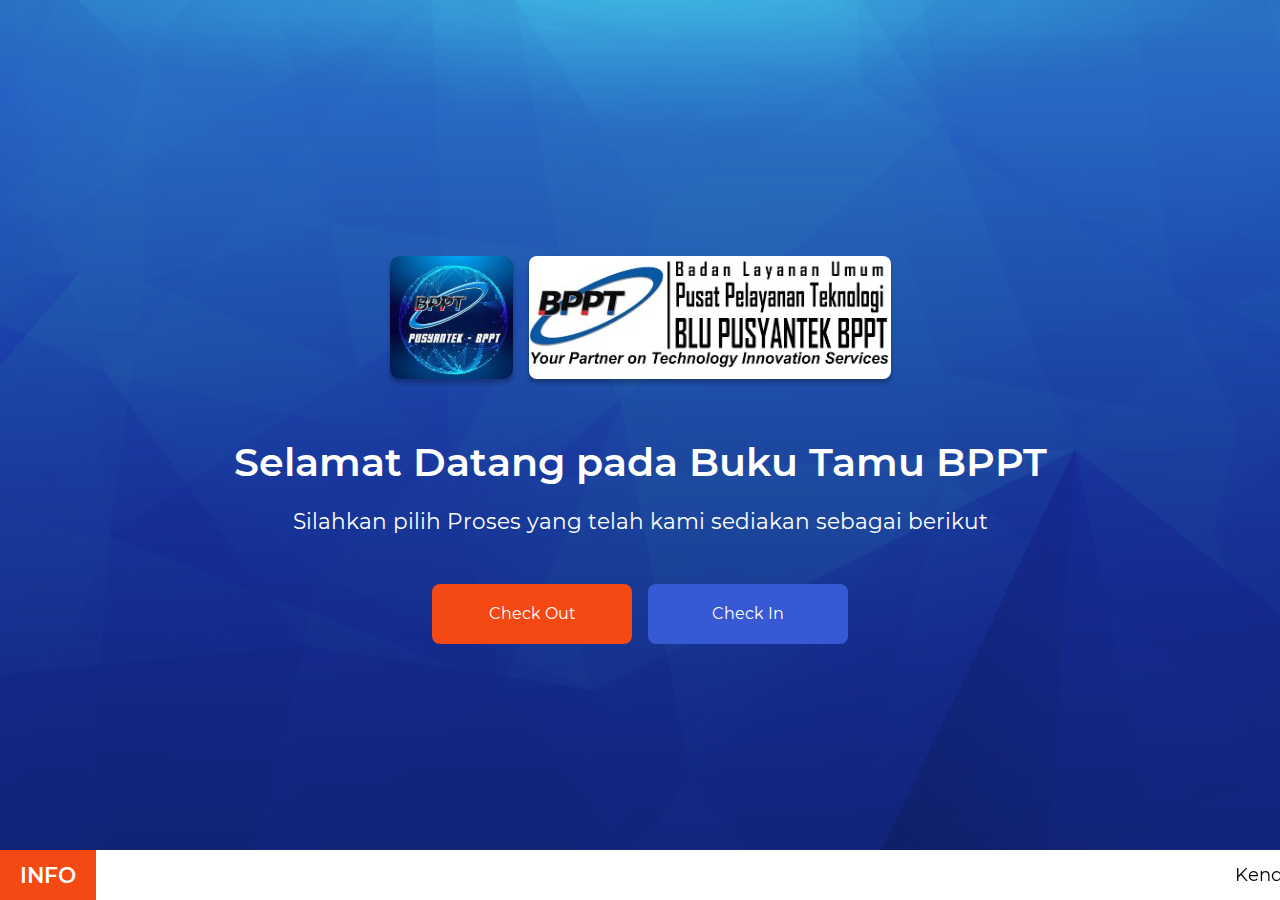
<file: index.html>
<!doctype html>
<html lang="en">

<head>
  <!-- Required meta tags -->
  <meta charset="utf-8">
  <meta name="viewport" content="width=device-width, initial-scale=1, shrink-to-fit=no">

  <!-- Bootstrap CSS -->
  <link rel="stylesheet" href="https://cdn.jsdelivr.net/npm/bootstrap@4.6.0/dist/css/bootstrap.min.css">
  <link rel="stylesheet" href="scss/style.css">

  <title>Hello, world!</title>
</head>

<body>
  <section id="home">
    <div class="container py-5">
      <div class="d-flex align-items-center justify-content-center mb-5">
        <img src="assets/media/logo.svg" alt="" class="mr-2 logo">
        <img src="assets/media/logo-text.svg" alt="" class="logo">
      </div>
      <h1 class="text-white font-semibold mb-3">Selamat Datang pada Buku Tamu BPPT</h1>
      <h4 class="text-white font-regular mb-5">Silahkan pilih Proses yang telah kami sediakan sebagai berikut</h4>
      <div class="d-flex justify-content-center">
        <button type="button" class="btn btn-danger big mr-3">Check Out</button>
        <button type="button" class="btn btn-primary big">Check In</button>
      </div>
    </div>
    <div class="info">
      <div class="border-info">
        <h4 class="text-white font-semibold">INFO</h4>
      </div>
      <div class="border-line">
        <marquee>Kendaraan militer Rusia yang diparkir bersiap untuk meluncur di sepanjang jalan Tverskaya menuju
          Lapangan Merah di Moskow, Rusia, Kamis (29/4/2021) waktu setempat
        </marquee>
      </div>
    </div>
  </section>


  <script src="https://code.jquery.com/jquery-3.5.1.slim.min.js"></script>
  <script src="https://cdn.jsdelivr.net/npm/popper.js@1.16.1/dist/umd/popper.min.js"></script>
  <script src="https://cdn.jsdelivr.net/npm/bootstrap@4.6.0/dist/js/bootstrap.min.js"></script>

</body>

</html>
</file>
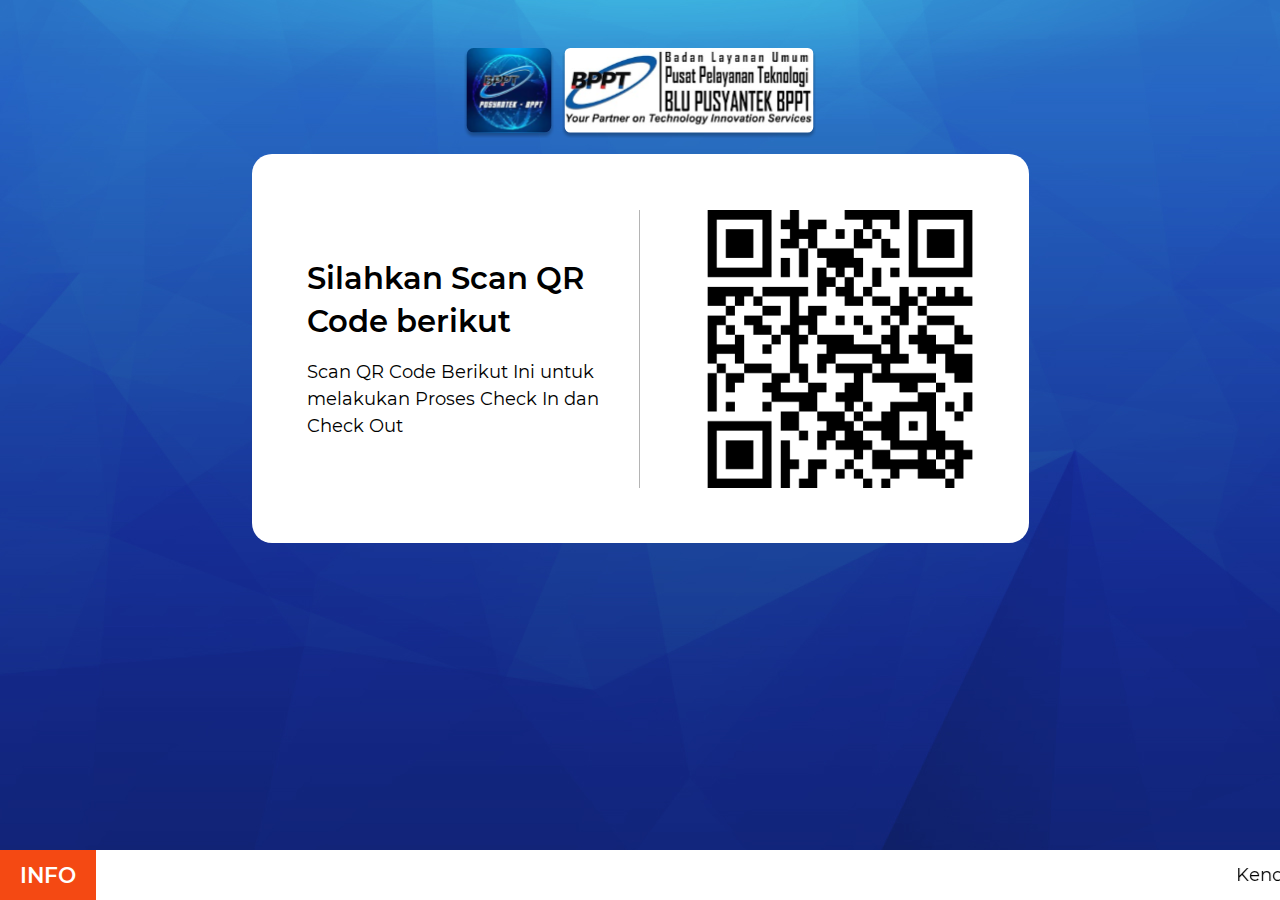
<file: registration.html>
<!doctype html>
<html lang="en">

<head>
  <!-- Required meta tags -->
  <meta charset="utf-8">
  <meta name="viewport" content="width=device-width, initial-scale=1, shrink-to-fit=no">

  <!-- Bootstrap CSS -->
  <link rel="stylesheet" href="https://cdn.jsdelivr.net/npm/bootstrap@4.6.0/dist/css/bootstrap.min.css">
  <link rel="stylesheet" href="scss/style.css">

  <title>Hello, world!</title>
</head>

<body>
  <section id="registration">
    <div class="container py-5">
      <div class="d-flex flex-sm-row flex-column align-items-center justify-content-center mb-3">
        <img src="assets/media/logo.svg" alt="" class="mr-sm-2 mr-0 logo img-regis">
        <img src="assets/media/logo-text.svg" alt="" class="logo text-regis">
      </div>

      <div class="barcode">
        <div class="text">
          <h2 class="font-semibold text-left mb-sm-3 mb-1">Silahkan Scan QR Code berikut </h2>
          <p class="text-left">Scan QR Code Berikut Ini untuk melakukan Proses Check In dan Check Out</p>
        </div>
        <div class="code">
          <img src="assets/media/barcode.png" alt="">
        </div>
      </div>
    </div>

    <div class="info">
      <div class="border-info">
        <h4 class="text-white font-semibold">INFO</h4>
      </div>
      <div class="border-line">
        <marquee>Kendaraan militer Rusia yang diparkir bersiap untuk meluncur di sepanjang jalan Tverskaya menuju
          Lapangan Merah di Moskow, Rusia, Kamis (29/4/2021) waktu setempat
        </marquee>
      </div>
    </div>
  </section>


  <script src="https://code.jquery.com/jquery-3.5.1.slim.min.js"></script>
  <script src="https://cdn.jsdelivr.net/npm/popper.js@1.16.1/dist/umd/popper.min.js"></script>
  <script src="https://cdn.jsdelivr.net/npm/bootstrap@4.6.0/dist/js/bootstrap.min.js"></script>

</body>

</html>
</file>
<file: scss/style.css>
@font-face {
  font-family: "Montserrat";
  src: url("/assets/fonts/Montserrat-Regular.ttf") format("truetype"), url("/assets/fonts/Montserrat-Regular.svg#Montserrat-Regular") format("svg");
  font-weight: 400;
  font-style: normal;
  font-display: swap;
}

@font-face {
  font-family: "Montserrat";
  src: url("/assets/fonts/Montserrat-SemiBold.ttf") format("truetype"), url("/assets/fonts/Montserrat-SemiBold.svg#Montserrat-SemiBold") format("svg");
  font-weight: 600;
  font-style: normal;
  font-display: swap;
}

@font-face {
  font-family: "Montserrat";
  src: url("/assets/fonts/Montserrat-Bold.ttf") format("truetype"), url("/assets/fonts/Montserrat-Bold.svg#Montserrat-Bold") format("svg");
  font-weight: 700;
  font-style: normal;
  font-display: swap;
}

*:focus {
  outline: none;
}

body {
  font-size: 18px !important;
  line-height: 1.5;
  color: #000;
  font-weight: 400;
  font-family: "Montserrat" !important;
  min-width: 100% !important;
}

h1,
h2,
h3,
h4,
h5,
h6,
.h1,
.h2,
.h3,
.h4,
.h5,
.h6 {
  font-family: "Montserrat" !important;
  font-weight: bold;
  margin: unset;
  line-height: 1.4;
}

h1,
.h1 {
  font-size: 2.2em;
}

h2,
.h2 {
  font-size: 1.7em;
}

h3,
.h3 {
  font-size: 1.3em;
}

h4,
.h4 {
  font-size: 1.2em;
}

h5,
.h5 {
  font-size: 1.1em;
}

h6,
.h6 {
  font-size: 1em;
}

p,
.p,
.psmall,
.pxsmall,
.pxxsmall {
  margin: 0;
}

p,
.p {
  font-size: 1em;
}

.psmall {
  font-size: 0.9em;
}

.pxsmall {
  font-size: 0.8em;
}

.pxxsmall {
  font-size: 0.7em;
}

a:hover {
  text-decoration: none;
}

.font-regular {
  font-weight: 400 !important;
}

.font-semibold {
  font-weight: 600 !important;
}

.font-bold {
  font-weight: 700 !important;
}

.text-white {
  color: #fff;
}

.pointer {
  cursor: pointer;
}

.btn-danger {
  background: #f44913 !important;
  border: #f44913 !important;
  border-radius: 8px !important;
}

.btn-danger:hover {
  background: #f44913 !important;
}

.btn-danger.big {
  width: 200px;
  height: 60px;
}

.btn-primary {
  background: #3759d3 !important;
  border: #3759d3 !important;
  border-radius: 8px !important;
}

.btn-primary:hover {
  background: #3759d3 !important;
}

.btn-primary.big {
  width: 200px;
  height: 60px;
}

.logo.img, .logo.text {
  height: 120px;
}

.logo.img-regis, .logo.text-regis {
  height: 90px;
}

#home,
#registration {
  background-image: url(/assets/media/background.jpg);
  background-size: cover;
  background-repeat: no-repeat;
  background-position: center;
  height: 100vh;
  width: 100vw;
  display: -webkit-box;
  display: -ms-flexbox;
  display: flex;
  -webkit-box-orient: vertical;
  -webkit-box-direction: normal;
      -ms-flex-direction: column;
          flex-direction: column;
  -webkit-box-pack: center;
      -ms-flex-pack: center;
          justify-content: center;
  -webkit-box-align: center;
      -ms-flex-align: center;
          align-items: center;
  text-align: center;
}

#home .info,
#registration .info {
  display: -webkit-box;
  display: -ms-flexbox;
  display: flex;
  width: 100%;
  height: 50px;
  position: absolute;
  bottom: 0;
}

#home .info .border-info,
#registration .info .border-info {
  background: #f44913;
  display: -webkit-box;
  display: -ms-flexbox;
  display: flex;
  -webkit-box-pack: center;
      -ms-flex-pack: center;
          justify-content: center;
  -webkit-box-align: center;
      -ms-flex-align: center;
          align-items: center;
  padding: 0 20px;
  height: 100%;
}

#home .info .border-line,
#registration .info .border-line {
  background: #fff;
  display: -webkit-box;
  display: -ms-flexbox;
  display: flex;
  -webkit-box-pack: center;
      -ms-flex-pack: center;
          justify-content: center;
  -webkit-box-align: center;
      -ms-flex-align: center;
          align-items: center;
  width: 94%;
  height: 100%;
}

#registration {
  -webkit-box-pack: start;
      -ms-flex-pack: start;
          justify-content: start;
}

#registration .barcode {
  background: #ffffff;
  border-radius: 20px;
  display: -webkit-box;
  display: -ms-flexbox;
  display: flex;
  width: 70%;
  margin: auto;
  padding: 5%;
}

#registration .barcode .text {
  width: 50%;
  border-right: 1px solid #b4b4b4;
  display: -webkit-box;
  display: -ms-flexbox;
  display: flex;
  -webkit-box-orient: vertical;
  -webkit-box-direction: normal;
      -ms-flex-direction: column;
          flex-direction: column;
  -webkit-box-pack: center;
      -ms-flex-pack: center;
          justify-content: center;
  padding-right: 20px;
}

#registration .barcode .code {
  width: 50%;
  -webkit-box-align: center;
      -ms-flex-align: center;
          align-items: center;
  display: -webkit-box;
  display: -ms-flexbox;
  display: flex;
  -webkit-box-pack: end;
      -ms-flex-pack: end;
          justify-content: flex-end;
}

#registration .barcode .code img {
  width: 80%;
}

@media only screen and (max-width: 992px) {
  body {
    font-size: 16px !important;
  }
  .logo.img, .logo.text {
    height: 100px;
  }
}

@media screen and (max-width: 823px) and (orientation: landscape) {
  #home,
  #registration {
    height: 100%;
    width: 100vw;
  }
  #home .barcode,
  #registration .barcode {
    width: 90%;
  }
  #home .info,
  #registration .info {
    position: relative;
  }
  #home .logo.img, #home .logo.text,
  #registration .logo.img,
  #registration .logo.text {
    height: 70px;
  }
}

@media only screen and (max-width: 768px) {
  body {
    font-size: 14px !important;
  }
  .logo.img, .logo.text {
    height: 100px;
  }
  .btn-danger.big {
    width: 160px;
    height: 50px;
  }
  .btn-primary.big {
    width: 160px;
    height: 50px;
  }
}

@media only screen and (max-width: 576px) {
  body {
    font-size: 11px !important;
  }
  .logo.img, .logo.text {
    height: 50px;
  }
  .logo.img-regis, .logo.text-regis {
    height: 70px;
  }
  #home {
    text-align: left;
  }
  #registration {
    -webkit-box-pack: center;
        -ms-flex-pack: center;
            justify-content: center;
  }
}

@media only screen and (max-width: 414px) and (orientation: portrait) {
  .logo.img {
    height: 150px;
  }
  .logo.text {
    height: 50px;
  }
  .logo.img-regis {
    height: 110px;
  }
  .logo.text-regis {
    height: 40px;
  }
  #registration {
    -webkit-box-pack: start;
        -ms-flex-pack: start;
            justify-content: start;
  }
  #registration .barcode {
    width: 90%;
    -webkit-box-orient: vertical;
    -webkit-box-direction: reverse;
        -ms-flex-direction: column-reverse;
            flex-direction: column-reverse;
  }
  #registration .barcode .text {
    width: 100%;
    padding-right: 0;
    border-right: unset;
  }
  #registration .barcode .code {
    width: 100%;
    -webkit-box-pack: center;
        -ms-flex-pack: center;
            justify-content: center;
    margin-bottom: 20px;
  }
  #registration .barcode .code img {
    width: 50%;
  }
}

@media only screen and (max-width: 414px) {
  #registration .barcode {
    width: 70%;
  }
}
/*# sourceMappingURL=style.css.map */
</file>
